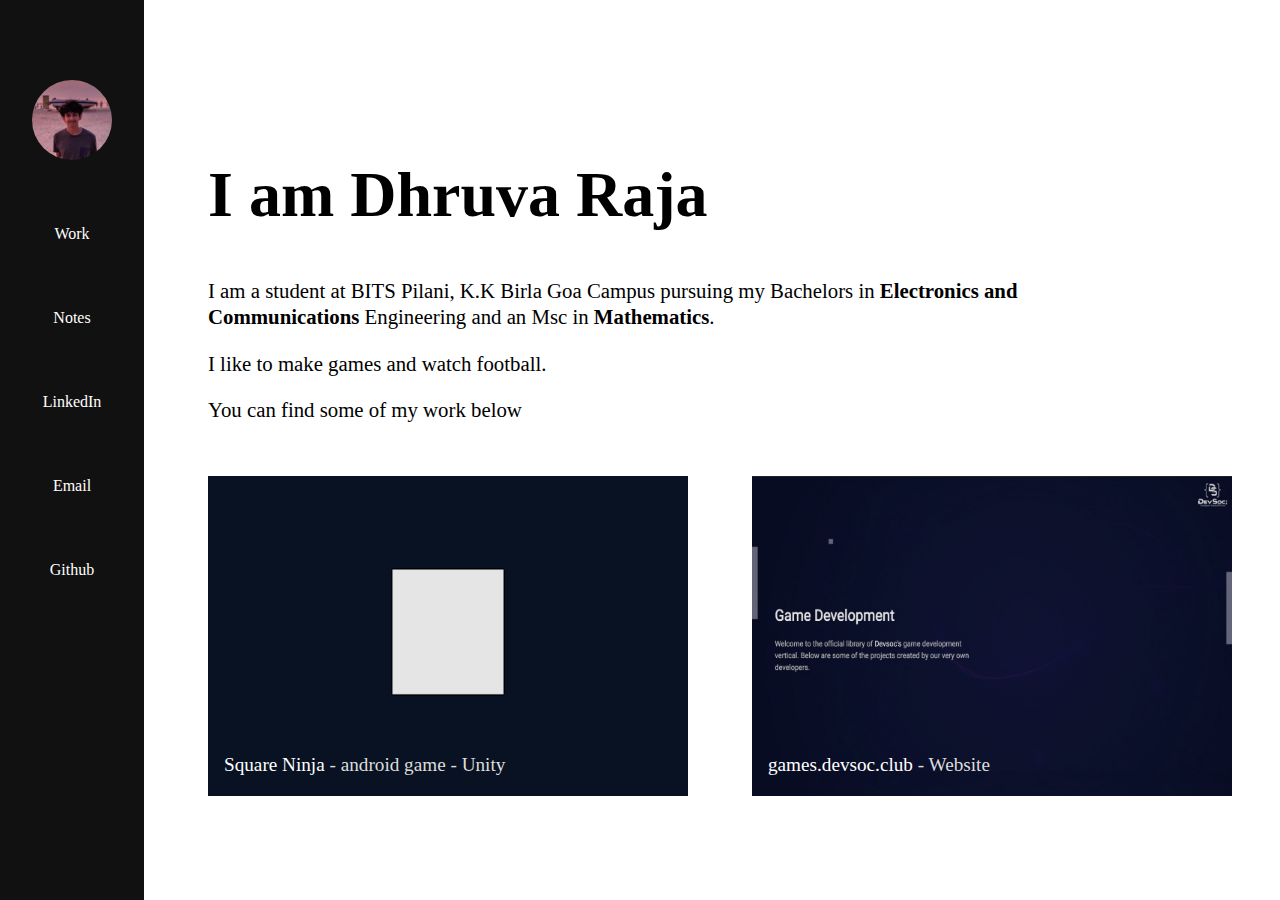
<file: index.html>
<html>
    <head>
        <title>
            Dhruva Raja | Home
        </title>
        <meta name="viewport" content="width=device-width">
        <link rel="stylesheet" href="style.css">
    </head>
    <body>
        <section class="sidebar">
            <div class="containerSidebar">
                <img src="images/dp.jpeg">
                <a href="index.html">Work</a>
                <a href="note/notes.html">Notes</a>
                <a href="https://www.linkedin.com/in/dhruva-raja-a9543a1a9/">LinkedIn</a>
                <a href="mailto:dhruvraja24@gmail.com">Email</a>
                <a href="https://github.com/didster42">Github</a>
            </div>
        </section>
        <section class="mainArea">
            <div class="areaContainer">
                <div class="homeInfoContain">
                    <h1 class="mainHeading">
                        I am Dhruva Raja
                    </h1>
                    <p class="mainDes">
                        I am a student at BITS Pilani,
                        K.K Birla Goa Campus pursuing my Bachelors in 
                        <b>Electronics and Communications</b> Engineering and an Msc in <b>Mathematics</b>. 
                    </p>
                    <p class="mainDes">
                        I like to make games and watch football.
                    </p>
                    <p class="mainDes">
                        You can find some of my work below
                    </p>
                </div>
            </div>
        </section>
        <div class="boxContainer">
            <div class="boxContainerSecond">
                <a href="https://play.google.com/store/apps/details?id=com.SquareNinja">
                    <div class="boxOne">
                        <img src="images/logoPlayFinal.png" alt="">
                        <div class="insideCoverOne">

                        </div>
                        <h1>Square Ninja<span class="specialDes"> - android game - Unity</span></h1>
                    </div>
                </a>
                <a href="https://games.devsoc.club">
                    <div class="boxTwo">
                        <img src="images/gd.jpeg" alt="">
                        <div class="insideCoverTwo">

                        </div>
                        <h1>games.devsoc.club<span class="specialDes"> - Website</span></h1>
                    </div>
                </a>
            </div>
        </div>




    </body>
</html>
</file>
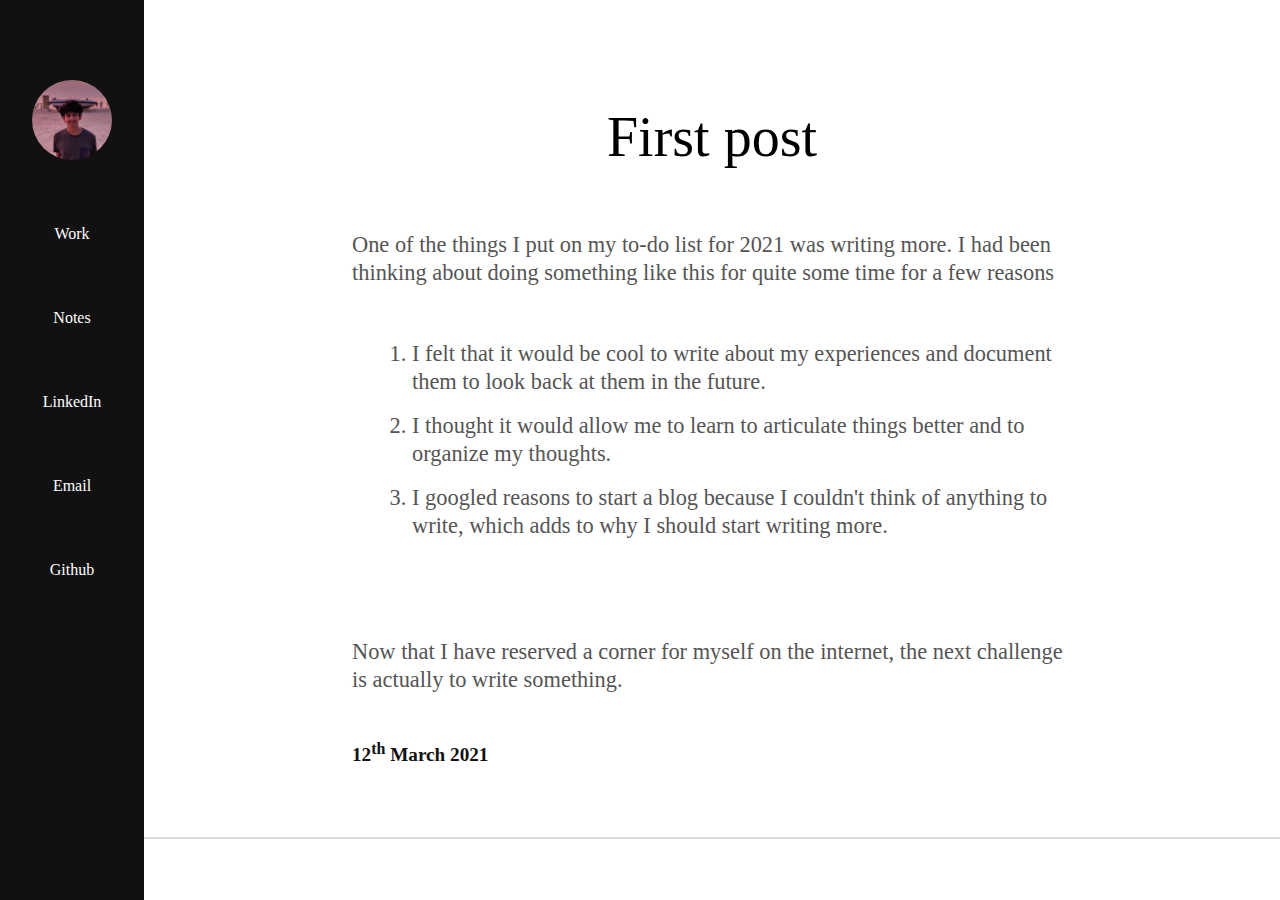
<file: notes.html>
<html>
    <head>
        <title>
            Dhruva Raja | Home
        </title>
        <meta name="viewport" content="width=device-width">
        <link rel="stylesheet" href="style.css">
    </head>

    <body>
        <section class="sidebar">
            <div class="containerSidebar">
                <img src="images/dp.jpeg">
                <a href="index.html">Work</a>
                <a href="notes.html">Notes</a>
                <a href="https://www.linkedin.com/in/dhruva-raja-a9543a1a9/">LinkedIn</a>
                <a href="mailto:dhruvraja24@gmail.com">Email</a>
                <a href="https://github.com/didster42">Github</a>
            </div>
        </section>
        <section class="mainAreaNotes">
            <section class="blogPost">
                <h1 class="postTitle">
                    First post
                </h1>
                <p class="postPara">
                        One of the things I put on my to-do list for 2021 was writing more. 
                        I had been thinking about doing something like this for quite some time 
                        for a few reasons
                    <ol>
                        <li>
                            I felt that it would be cool to write about my experiences
                            and document them to look back at them in the future.
                        </li>
                        <li>
                            I thought it would allow me to learn to articulate things better
                            and to organize my thoughts.
                        </li>
                        <li>
                            I googled reasons to start a blog because I couldn't think of anything to write,
                            which adds to why I should start writing more.
                        </li>
                        
                    </ol>
                </p>
                <p class="postPara">
                    Now that I have reserved a corner for myself on the internet,
                    the next challenge is actually to write something.
                </p>
                <p class="date">
                    <span>12<sup>th</sup> March 2021</span>
                </p>
            </section>
        </section>



    </body>
</html>
</file>
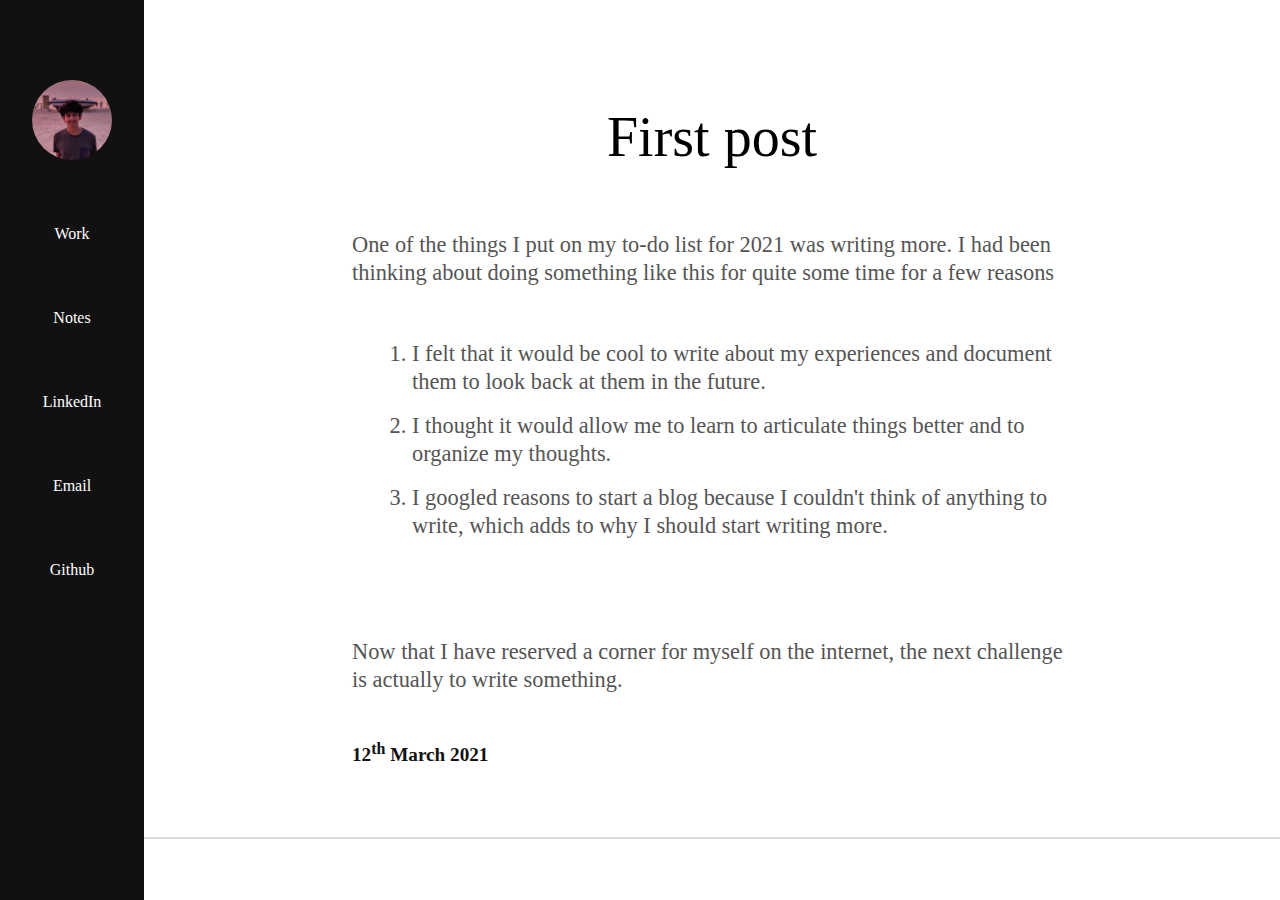
<file: note/notes.html>
<html>
    <head>
        <title>
            Dhruva Raja | Home
        </title>
        <meta name="viewport" content="width=device-width">
        <link rel="stylesheet" href="../style.css">
    </head>

    <body>
        <section class="sidebar">
            <div class="containerSidebar">
                <img src="../images/dp.jpeg">
                <a href="../index.html">Work</a>
                <a href="notes.html">Notes</a>
                <a href="https://www.linkedin.com/in/dhruva-raja-a9543a1a9/">LinkedIn</a>
                <a href="mailto:dhruvraja24@gmail.com">Email</a>
                <a href="https://github.com/didster42">Github</a>
            </div>
        </section>
        <section class="mainAreaNotes">
            <section class="blogPost">
                <h1 class="postTitle">
                    First post
                </h1>
                <p class="postPara">
                        One of the things I put on my to-do list for 2021 was writing more. 
                        I had been thinking about doing something like this for quite some time 
                        for a few reasons
                    <ol>
                        <li>
                            I felt that it would be cool to write about my experiences
                            and document them to look back at them in the future.
                        </li>
                        <li>
                            I thought it would allow me to learn to articulate things better
                            and to organize my thoughts.
                        </li>
                        <li>
                            I googled reasons to start a blog because I couldn't think of anything to write,
                            which adds to why I should start writing more.
                        </li>
                        
                    </ol>
                </p>
                <p class="postPara">
                    Now that I have reserved a corner for myself on the internet,
                    the next challenge is actually to write something.
                </p>
                <p class="date">
                    <span>12<sup>th</sup> March 2021</span>
                </p>
            </section>
        </section>



    </body>
</html>
</file>
<file: style.css>
body{
    margin: 0;
    font-family: Roboto;
    line-height: 1.25;
}

.sidebar{
    height: 100%;
    width: 9rem;
    background: #111;
    position: fixed;
    z-index: 42;
}

.containerSidebar{
    height: 100%;
    width: 100%;
    display: flex;
    flex-direction: column;
    align-items: center;
    padding: 3rem 0;
}

.containerSidebar > img{
    height: 5rem;
    border-radius: 50%;
}

.containerSidebar > a{
    color: white;
    text-decoration: none;
    width: 100%;
    /* padding: 1rem 0; */
    display: flex;
    justify-content: center;
    align-items: center;
    box-sizing: border-box;
    cursor: pointer;
}

.containerSidebar > *{
    padding: 2rem 0;
}

.containerSidebar > a:hover{
    border-left: 2px solid white;
    margin-left: -2px;
}

.heading{
    color: white;
}

.mainArea{
    width: Calc(100vw - 9rem);
    /* height: 25rem; */
    margin-left: 9rem;
    overflow: hidden;
    margin-bottom: 3rem;
    padding: 3rem 0;
}

.areaContainer{
    /* height: 100%; */
    width: 100%;
}

.homeInfoContain{
    position: relative;
    top: 4rem;
    left: 4rem;
}

.mainHeading{
    /* position: relative; */
    /* top: 4rem;
    left: 4rem; */
    font-size: 4rem;
}

.mainDes{
    font-size: 1.3rem;
    width: 60rem;
}

.boxContainer{
    /* height: 30rem; */
    width: Calc(100vw - 9rem);
    margin-left: 9rem;
    /* background: black; */
    display: flex;
    /* justify-content: center; */
    align-items: center;
    /* overflow: hidden; */
}

.boxContainerSecond{
    display: flex;
    position: relative;
    left: 2rem;
}

.boxOne, .boxTwo{
    height: 20rem;
    width: 33rem;
    background: #eee;
    margin: 0 2rem;
    /* background-image: url('sq2.jpeg'); */
    background-size: cover;
    background-repeat: no-repeat;
    position: relative;
    cursor: pointer;
}

/* .boxOne{
    background-image: url('sq.png');
    background-size: cover;
    background-repeat: no-repeat;
}

.boxTwo{
    background-image: url('gd.jpeg');
    background-size: cover;
    background-repeat: no-repeat;
} */

.boxOne > img{
    width: 100%;
    height: 100%;
    position: absolute;
}

.boxTwo > img{
    width: 100%;
    height: 100%;
    position: absolute;
}

.insideCoverOne, .insideCoverTwo{
    height: 100%;
    width: 100%;
    background: black;
    opacity: 0.1;
    transition: all 0.3s ease-in-out;
}

.specialDes{
    color: #ddd;
    font-weight: 400;
}

.boxOne > h1{
    position: relative;
    bottom: 3.5rem;
    left: 1rem;
    color: white;
    font-size: 1.2rem;
    font-weight: 500;
    transition: all 0.2s ease-in-out;
}

.boxTwo > h1{
    position: relative;
    bottom: 3.5rem;
    left: 1rem;
    color: white;
    font-size: 1.2rem;
    font-weight: 500;
    transition: all 0.2s ease-in-out;
}

.insideCoverOne:hover{
    opacity: 0.5;
}

.insideCoverTwo:hover{
    opacity: 0.5;
}

a{
    text-decoration: none;
}


/*notes css*/

.mainAreaNotes{
    width: Calc(100vw - 9rem);
    margin-left: 9rem;
    /* overflow: hidden; */
    display: flex;
}

.blogPost{
    width: 100%;
    /* height: 30rem; */
    display: flex;
    justify-content: center;
    align-items: center;
    position: relative;
    top: 4rem;
    flex-direction: column;
    border-bottom: 2px solid #ddd;
    padding-bottom: 3rem;
}

.postTitle{
    font-weight: 450;
    font-size: 3.5rem;
}

.date > span{
    font-size: 1.2rem;
    color: #111;
    font-weight: 600;
}

.blogPost > p, ol{
    width: 45rem;
    font-size: 1.4rem;
    /* padding: 0.5rem 0; */
    color: #555;
}

.blogPost > ol{
    width: 40rem;
}

.blogPost > ol > li{
    padding: 0.5rem 0;
}

@media (max-width: 1340px){
    .boxOne, .boxTwo{
        width: 30rem;
        height: 20rem;
        transition: all 0.3s ease-in-out;
    }
}

@media (max-width: 1250px){
    .boxOne, .boxTwo{
        width: 27.5rem;
        height: 18rem;
        transition: all 0.3s ease-in-out;
    }
}

@media (max-width: 1170px){
    .boxOne, .boxTwo{
        width: 25rem;
        height: 16rem;
        transition: all 0.3s ease-in-out;
    }
}

@media (max-width: 1100px){

    .boxContainerSecond{
        flex-direction: column;
    }

    .boxOne, .boxTwo{
        width: 33rem;
        height: 20rem;
        transition: all 0.3s ease-in-out;
        margin: 1rem 0;
    }

    .homeInfoContain > *{
        width: 80%;
    }

    .boxContainer{
        /* justify-content: center; */
        position: relative;
        left: 2rem;
    }
}

@media (max-width: 800px){
    .boxContainerSecond{
        width: 80%;
    }

    .boxOne, .boxTwo{
        width: 100%;
        height: 18rem;
    }
}

@media (max-width: 720px){
    .boxContainerSecond{
        width: 80%;
    }

    .boxOne, .boxTwo{
        width: 100%;
        height: 15rem;
    }
}

@media (max-width: 600px){
    .sidebar{
        width: 100%;
        height: 4rem;
        flex-direction: row;
    }

    .containerSidebar{
        padding: 0rem;
        flex-direction: row;
    }

    .containerSidebar > a{
        border: none;
    }

    .containerSidebar > a:hover{
        border: none;
    }

    .mainArea{
        margin-left: 0rem;
        width: 100vw;
    }

    .containerSidebar > img{
        display: none;
    }

    .boxContainer{
        margin-left: 0rem;
        width: 100vw;
    }

    .boxContainerSecond{
        width: 70%
    }
}

@media (max-width: 540px){
    .boxContainerSecond{
        width: 80%;
    }

    .boxOne, .boxTwo{
        width: 100%;
        height: 16rem;
    }
}

@media (max-width: 480px){
    .boxContainerSecond{
        width: 80%;
    }

    .boxOne, .boxTwo{
        width: 100%;
        height: 14rem;
    }
}

@media (max-width: 420px){
    .boxContainerSecond{
        width: 80%;
    }

    .boxOne, .boxTwo{
        width: 100%;
        height: 12rem;
    }

    .boxOne > h1{
        font-size: 1rem;
        bottom: 2.3rem;
    }

    .boxTwo > h1{
        font-size: 1rem;
        bottom: 2.3rem;
    }
}

@media (max-width: 370px){
    .boxContainerSecond{
        width: 80%;
    }

    .boxOne, .boxTwo{
        width: 100%;
        height: 12rem;
    }
}

@media (max-width: 360px){
    .boxContainerSecond{
        width: 80%;
    }

    .boxOne, .boxTwo{
        width: 100%;
        height: 10rem;
    }

    .boxOne > h1{
        font-size: 1rem;
        bottom: 2.5rem;
    }

    .boxTwo > h1{
        font-size: 1rem;
        bottom: 2.5rem;
    }
}

@media (max-width: 353px){
    .boxContainerSecond{
        width: 80%;
    }

    .boxOne, .boxTwo{
        width: 100%;
        height: 10rem;
    }

    .boxOne > h1{
        font-size: 0.8rem;
        bottom: 2.25rem;
    }

    .boxTwo > h1{
        font-size: 0.8rem;
        bottom: 2.25rem;
    }
}

/*Notes responsiveness*/

@media (max-width: 930px){
    .blogPost > p{
        width: 80%;
    }

    .blogPost > ol{
        width: 80%;
    }
}

@media (max-width: 930px){

    .sidebar{
        height: 4rem;
        width: 100%;
    }

    .mainAreaNotes{
        width: 100vw;
        margin-left: 0;
    }

    .blogPost{
        width: 100%;
    }

    .containerSidebar{
        flex-direction: row;
        padding: 0rem;
    }

    .containerSidebar > img{
        display: none;
    }

    .containerSidebar > a{
        border: none;
    }

    .containerSidebar > a:hover{
        border: none;
    }



    .blogPost > p{
        width: 80%;
    }

    .blogPost > ol{
        width: 80%;
    }
}
</file>
